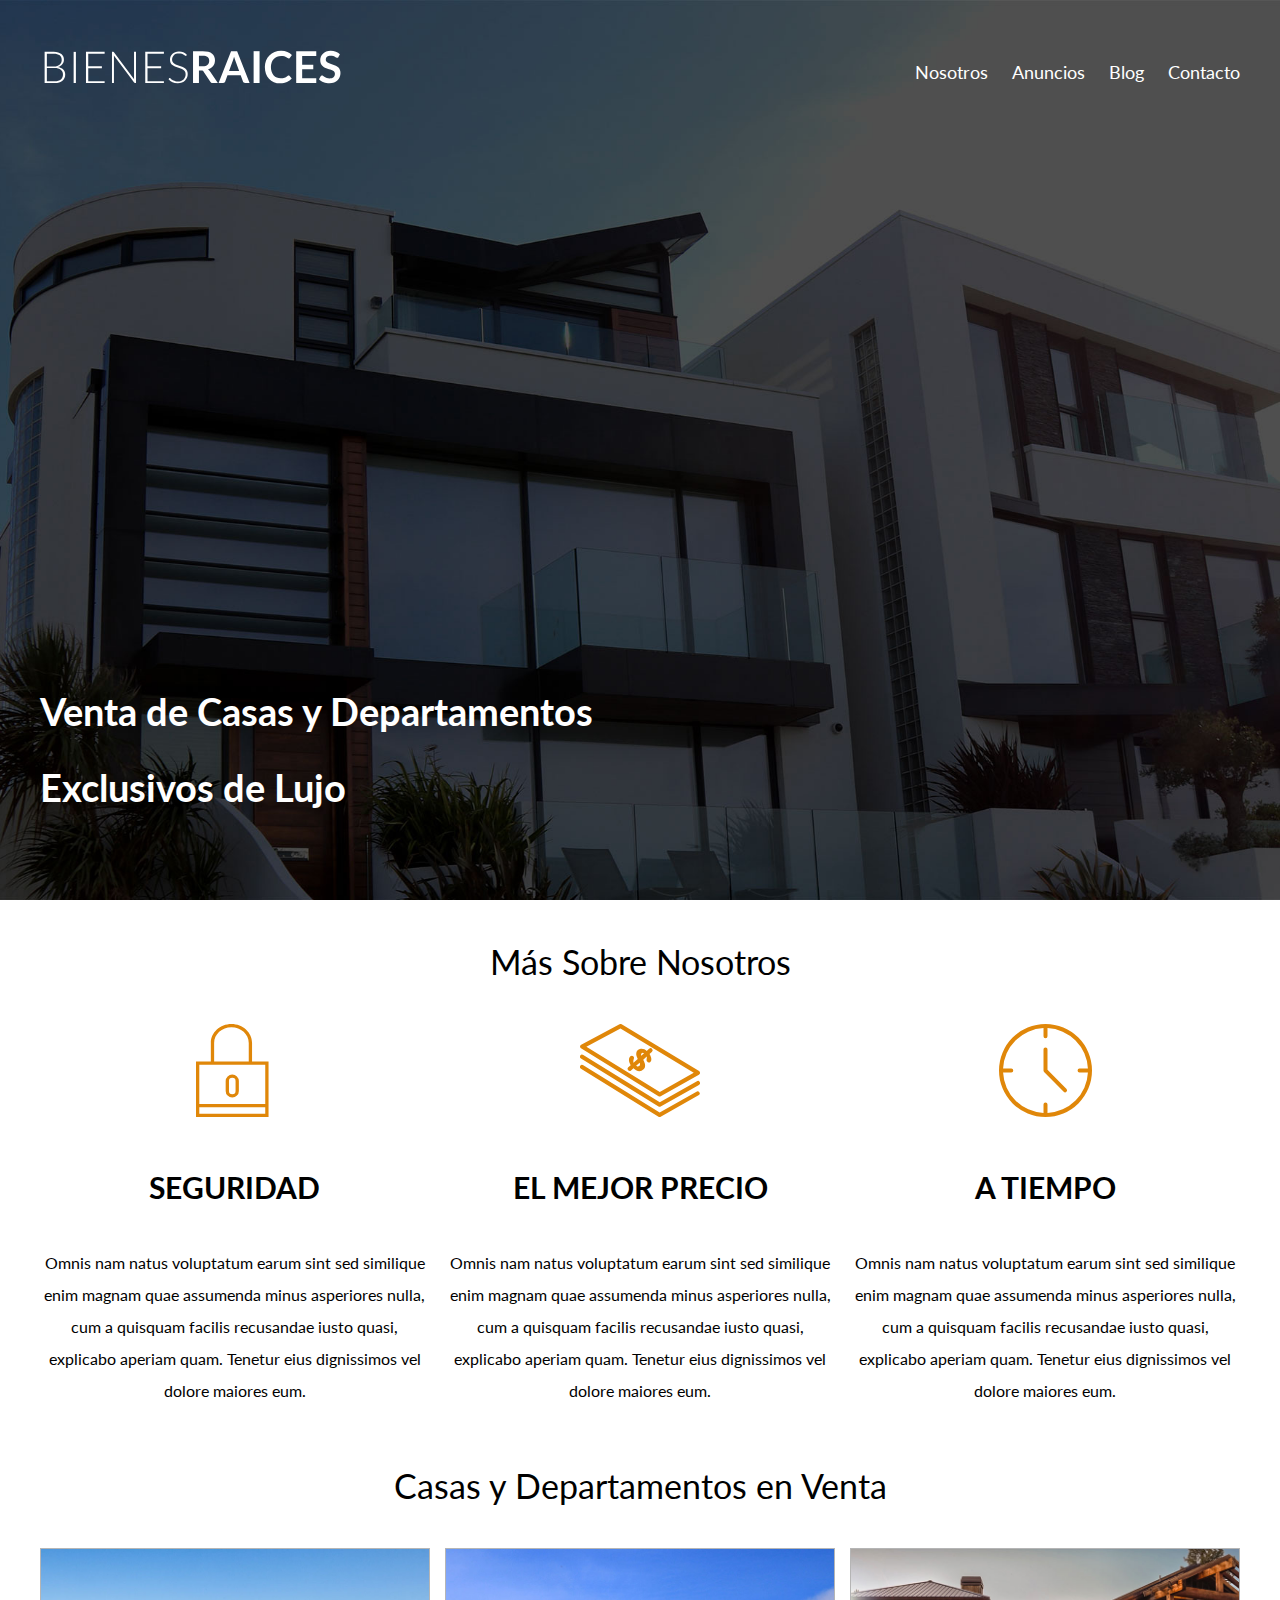
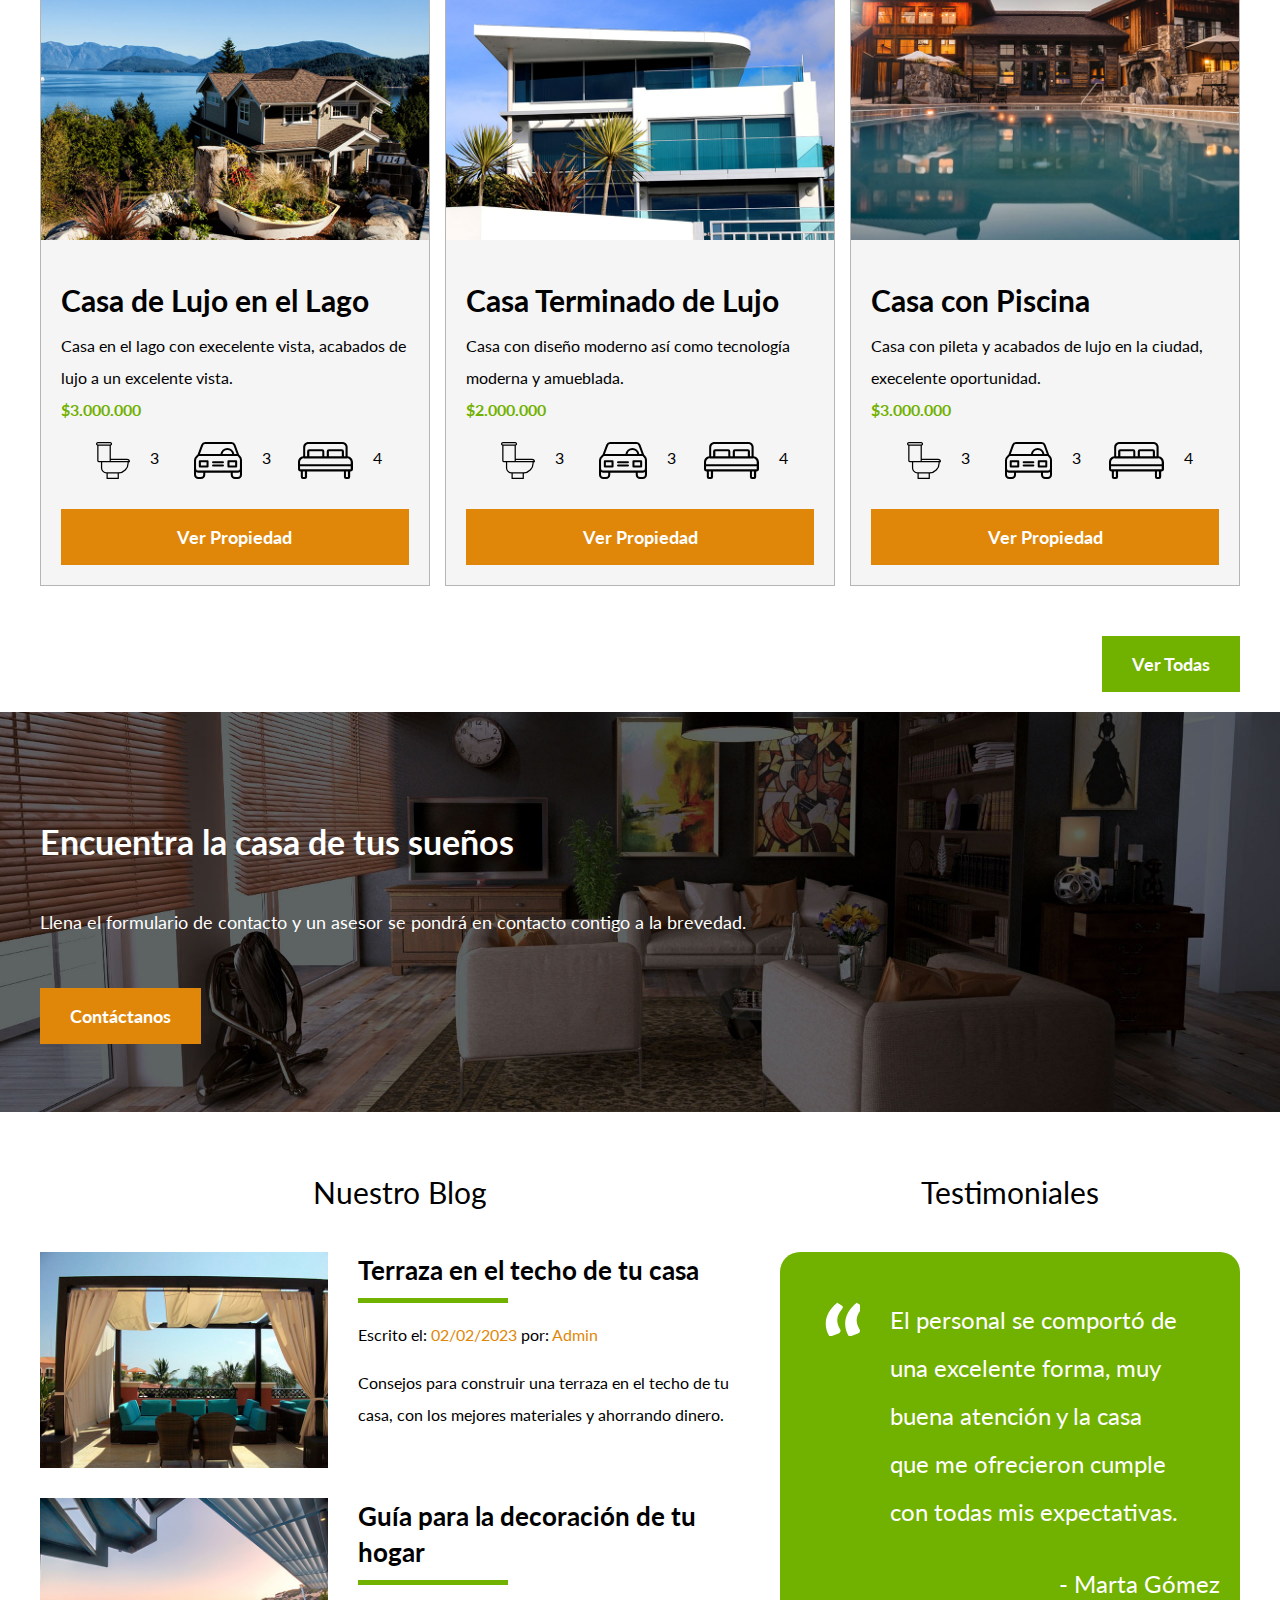
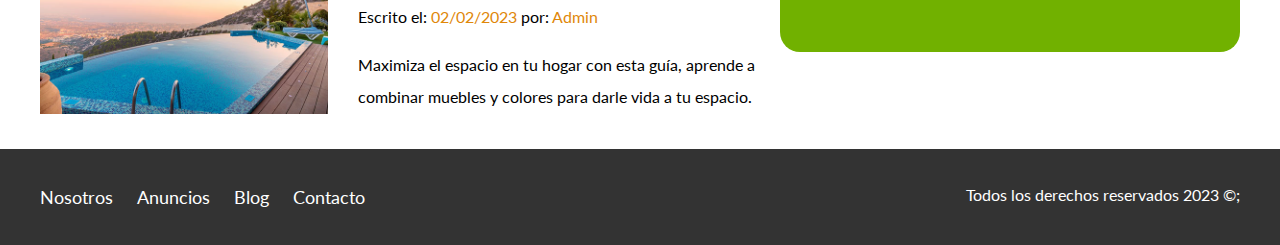
<file: index.html>
<!DOCTYPE html>
<html lang="en">

<head>
    <meta charset="UTF-8" />
    <meta http-equiv="X-UA-Compatible" content="IE=edge" />
    <meta name="viewport" content="width=device-width, initial-scale=1.0" />
    <title>Bienes Raices</title>
    <link
        href="https://fonts.googleapis.com/css2?family=Carter+One&family=Lato:wght@300;400;700;900&family=Press+Start+2P&family=Rubik+Dirt&family=Source+Sans+Pro:ital,wght@0,300;0,400;0,600;1,400&family=Ubuntu:wght@300;400;500;700&display=swap"
        rel="stylesheet" />
    <link rel="stylesheet" href="css/normalize.css" />
    <link rel="stylesheet" href="css/styles.css" />
</head>

<body>
    <header class="site-header inicio">
        <div class="contenedor contenido-header">
            <div class="barra">
                <a href="/">
                    <img src="img/logo.svg" alt="Logo de Bienes Raices" />
                </a>

                <nav class="navegacion">
                    <a href="nosotros.html">Nosotros</a>
                    <a href="anuncios.html">Anuncios</a>
                    <a href="blog.html">Blog</a>
                    <a href="contacto.html">Contacto</a>
                </nav>
            </div>

            <h1>Venta de Casas y Departamentos Exclusivos de Lujo</h1>
        </div>
    </header>

    <section class="contenedor seccion">
        <h2 class="fw-400 centrar-texto">Más Sobre Nosotros</h2>

        <div class="iconos-nosotros">
            <div class="icono">
                <img src="img/icono1.svg" alt="Icono Seguridad" />
                <h3>Seguridad</h3>
                <p>
                    Omnis nam natus voluptatum earum sint sed similique enim magnam quae
                    assumenda minus asperiores nulla, cum a quisquam facilis recusandae
                    iusto quasi, explicabo aperiam quam. Tenetur eius dignissimos vel
                    dolore maiores eum.
                </p>
            </div>

            <div class="icono">
                <img src="img/icono2.svg" alt="Icono Mejor Precio" />
                <h3>El Mejor Precio</h3>
                <p>
                    Omnis nam natus voluptatum earum sint sed similique enim magnam quae
                    assumenda minus asperiores nulla, cum a quisquam facilis recusandae
                    iusto quasi, explicabo aperiam quam. Tenetur eius dignissimos vel
                    dolore maiores eum.
                </p>
            </div>

            <div class="icono">
                <img src="img/icono3.svg" alt="Icono a Tiempo" />
                <h3>A Tiempo</h3>
                <p>
                    Omnis nam natus voluptatum earum sint sed similique enim magnam quae
                    assumenda minus asperiores nulla, cum a quisquam facilis recusandae
                    iusto quasi, explicabo aperiam quam. Tenetur eius dignissimos vel
                    dolore maiores eum.
                </p>
            </div>
        </div>
    </section>

    <main class="seccion contenedor">
        <h2 class="fw-400 centrar-texto">Casas y Departamentos en Venta</h2>

        <div class="contenedor-anuncios">
            <div class="anuncio">
                <img src="img/anuncio1.jpg" alt="Anuncio casa en el lago" />
                <div class="contenido-anuncio">
                    <h3>Casa de Lujo en el Lago</h3>
                    <p>
                        Casa en el lago con execelente vista, acabados de lujo a un excelente
                        vista.
                    </p>
                    <p class="precio">$3.000.000</p>

                    <ul class="iconos-caracteristicas">
                        <li>
                            <img src="img/icono_wc.svg" alt="icono wc">
                            <p>3</p>
                        </li>
                        <li>
                            <img src="img/icono_estacionamiento.svg" alt="icono autos">
                            <p>3</p>
                        </li>
                        <li>
                            <img src="img/icono_dormitorio.svg" alt="icono dormitorios">
                            <p>4</p>
                        </li>
                    </ul>

                    <a href="anuncio.html" class="boton boton-amarillo d-block">Ver Propiedad</a>
                </div>
            </div>

            <div class="anuncio">
                <img src="img/anuncio2.jpg" alt="Anuncio casa de lujo" />
                <div class="contenido-anuncio">
                    <h3>Casa Terminado de Lujo</h3>
                    <p>Casa con diseño moderno así como tecnología moderna y amueblada.</p>
                    <p class="precio">$2.000.000</p>

                    <ul class="iconos-caracteristicas">
                        <li>
                            <img src="img/icono_wc.svg" alt="icono wc">
                            <p>3</p>
                        </li>
                        <li>
                            <img src="img/icono_estacionamiento.svg" alt="icono autos">
                            <p>3</p>
                        </li>
                        <li>
                            <img src="img/icono_dormitorio.svg" alt="icono dormitorios">
                            <p>4</p>
                        </li>
                    </ul>

                    <a href="anuncio.html" class="boton boton-amarillo d-block">Ver Propiedad</a>
                </div>
            </div>

            <div class="anuncio">
                <img src="img/anuncio3.jpg" alt="Anuncio casa con piscina" />
                <div class="contenido-anuncio">
                    <h3>Casa con Piscina</h3>
                    <p>
                        Casa con pileta y acabados de lujo en la ciudad, execelente
                        oportunidad.
                    </p>
                    <p class="precio">$3.000.000</p>

                    <ul class="iconos-caracteristicas">
                        <li>
                            <img src="img/icono_wc.svg" alt="icono wc">
                            <p>3</p>
                        </li>
                        <li>
                            <img src="img/icono_estacionamiento.svg" alt="icono autos">
                            <p>3</p>
                        </li>
                        <li>
                            <img src="img/icono_dormitorio.svg" alt="icono dormitorios">
                            <p>4</p>
                        </li>
                    </ul>

                    <a href="anuncio.html" class="boton boton-amarillo d-block">Ver Propiedad</a>
                </div>
            </div>
        </div>
        <div class="ver-todas">
            <a href="anuncios.html" class="boton boton-verde">Ver Todas</a>
        </div>
    </main>

    <section class="imagen-contacto">
        <div class="contenedor contenido-contacto">
            <h2>Encuentra la casa de tus sueños</h2>
            <p>
                Llena el formulario de contacto y un asesor se pondrá en contacto
                contigo a la brevedad.
            </p>
            <a href="contacto.html" class="boton boton-amarillo">Contáctanos</a>
        </div>
    </section>

    <div class="seccion-inferior contenedor seccion">
        <section class="blog">
            <h3 class="centrar-texto fw-400">Nuestro Blog</h3>


            <article class="entrada-blog">
                <div class="imagen">
                    <img src="img/blog1.jpg" alt="Entrada de blog" />
                </div>
                <div class="texto-entrada">
                    <a href="entrada.html">
                        <h4>Terraza en el techo de tu casa</h4>
                    </a>
                    <p>Escrito el: <span> 02/02/2023 </span> por: <span> Admin </span></p>
                    <p>
                        Consejos para construir una terraza en el techo de tu casa, con los
                        mejores materiales y ahorrando dinero.
                    </p>
                </div>
            </article>

            <article class="entrada-blog">
                <div class="imagen">
                    <img src="img/blog2.jpg" alt="Entrada de blog" />
                </div>
                <div class="texto-entrada">
                    <a href="entrada.html">
                        <h4>Guía para la decoración de tu hogar</h4>
                    </a>
                    <p>Escrito el: <span> 02/02/2023 </span> por: <span> Admin </span></p>
                    <p>
                        Maximiza el espacio en tu hogar con esta guía, aprende a combinar
                        muebles y colores para darle vida a tu espacio.
                    </p>
                </div>
            </article>
        </section>

        <section class="testimoniales">
            <h3 class="centrar-texto fw-400">Testimoniales</h3>
            <div class="testimonial">
                <blockquote>
                    El personal se comportó de una excelente forma, muy buena atención y la
                    casa que me ofrecieron cumple con todas mis expectativas.
                </blockquote>
                <p>- Marta Gómez</p>
            </div>
        </section>
    </div>

    <footer class="site-footer seccion">
        <div class="contenedor contenedor-footer">
            <nav class="navegacion">
                <a href="nosotros.html">Nosotros</a>
                <a href="anuncios.html">Anuncios</a>
                <a href="blog.html">Blog</a>
                <a href="contacto.html">Contacto</a>
            </nav>

            <p class="copyright">Todos los derechos reservados 2023 &copy;;</p>
        </div>
    </footer>
</body>

</html>
</file>
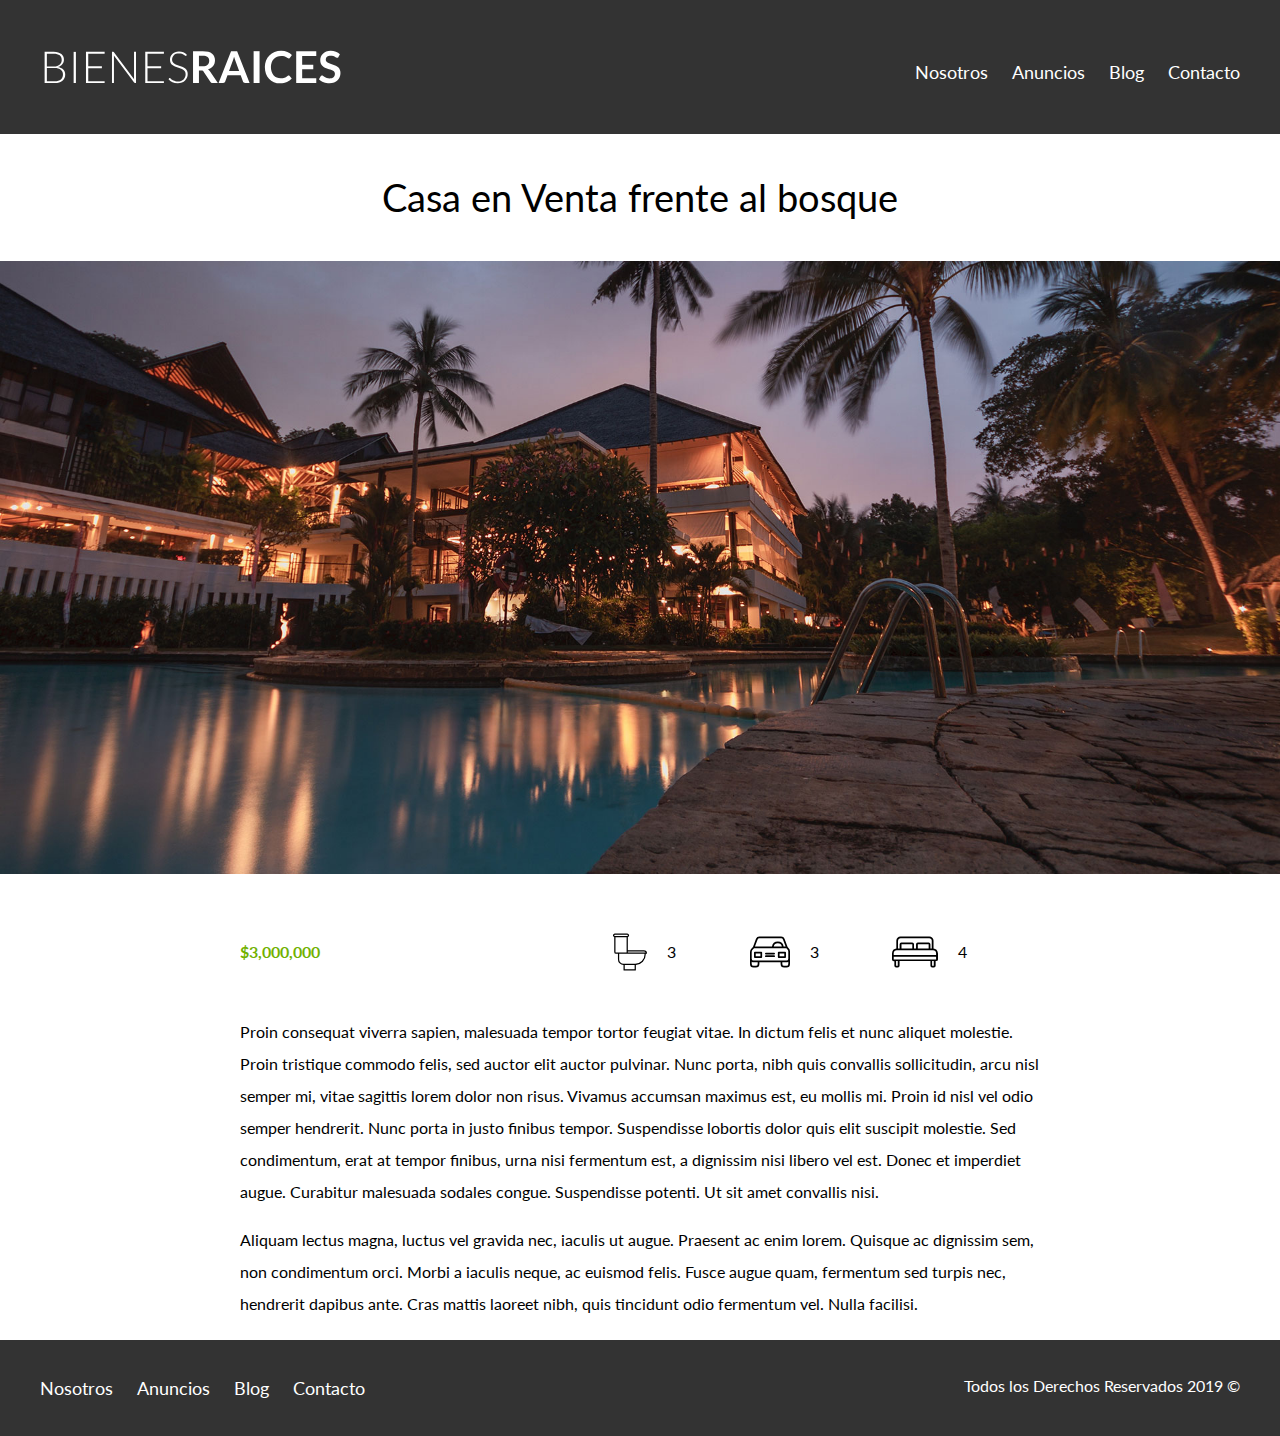
<file: anuncio.html>
<!DOCTYPE html>
<html lang="en">
<head>
    <meta charset="UTF-8">
    <meta name="viewport" content="width=device-width, initial-scale=1.0">
    <meta http-equiv="X-UA-Compatible" content="ie=edge">
    <title>Bienes Raices</title>
    <link href="https://fonts.googleapis.com/css?family=Lato:300,400,700,900" rel="stylesheet">
    <link rel="stylesheet" href="css/normalize.css">
    <link rel="stylesheet" href="css/styles.css">
</head>
<body>

    <header class="site-header">
        <div class="contenedor contenido-header">
            <div class="barra">
                <a href="/">
                    <img src="img/logo.svg" alt="Logotipo de Bienes Raices">
                </a>
                <div class="mobile-menu">
                    <a href="#navegacion">
                        <img src="img/barras.svg" alt="Icono Menu">
                    </a>
                </div>

                <nav id="navegacion" class="navegacion">
                    <a href="nosotros.html">Nosotros</a>
                    <a href="anuncios.html">Anuncios</a>
                    <a href="blog.html">Blog</a>
                    <a href="contacto.html">Contacto</a>
                </nav>
            </div>
        </div> <!-- contenedor -->
    </header>

    <h1 class="fw-400 centrar-texto">Casa en Venta frente al bosque</h1>
    <img src="img/destacada.jpg" alt="Imagen Anuncio">

    <main class="contenedor seccion contenido-centrado">
        <div class="resumen-propiedad">
            <p class="precio">$3,000,000</p>
            <ul class="iconos-caracteristicas">
                <li>
                    <img src="img/icono_wc.svg" alt="icono wc">
                    <p>3</p>
                </li>
                <li>
                    <img src="img/icono_estacionamiento.svg" alt="icono autos">
                    <p>3</p>
                </li>
                <li>
                    <img src="img/icono_dormitorio.svg" alt="icono habitaciones">
                    <p>4</p>
                </li>
            </ul>
        </div><!--.resumen-propiedad-->

        <p>Proin consequat viverra sapien, malesuada tempor tortor feugiat vitae. In dictum felis et nunc aliquet molestie. Proin tristique commodo felis, sed auctor elit auctor pulvinar. Nunc porta, nibh quis convallis sollicitudin, arcu nisl semper mi, vitae sagittis lorem dolor non risus. Vivamus accumsan maximus est, eu mollis mi. Proin id nisl vel odio semper hendrerit. Nunc porta in justo finibus tempor. Suspendisse lobortis dolor quis elit suscipit molestie. Sed condimentum, erat at tempor finibus, urna nisi fermentum est, a dignissim nisi libero vel est. Donec et imperdiet augue. Curabitur malesuada sodales congue. Suspendisse potenti. Ut sit amet convallis nisi.</p>

        <p>Aliquam lectus magna, luctus vel gravida nec, iaculis ut augue. Praesent ac enim lorem. Quisque ac dignissim sem, non condimentum orci. Morbi a iaculis neque, ac euismod felis. Fusce augue quam, fermentum sed turpis nec, hendrerit dapibus ante. Cras mattis laoreet nibh, quis tincidunt odio fermentum vel. Nulla facilisi.</p>
    </main>

    <footer class="site-footer seccion">
        <div class="contenedor contenedor-footer">
            <nav class="navegacion">
                <a href="nosotros.html">Nosotros</a>
                <a href="anuncios.html">Anuncios</a>
                <a href="blog.html">Blog</a>
                <a href="contacto.html">Contacto</a>
            </nav>
            <p class="copyright">Todos los Derechos Reservados 2019 &copy; </p>
        </div>
    </footer>
</body>
</html>
</file>
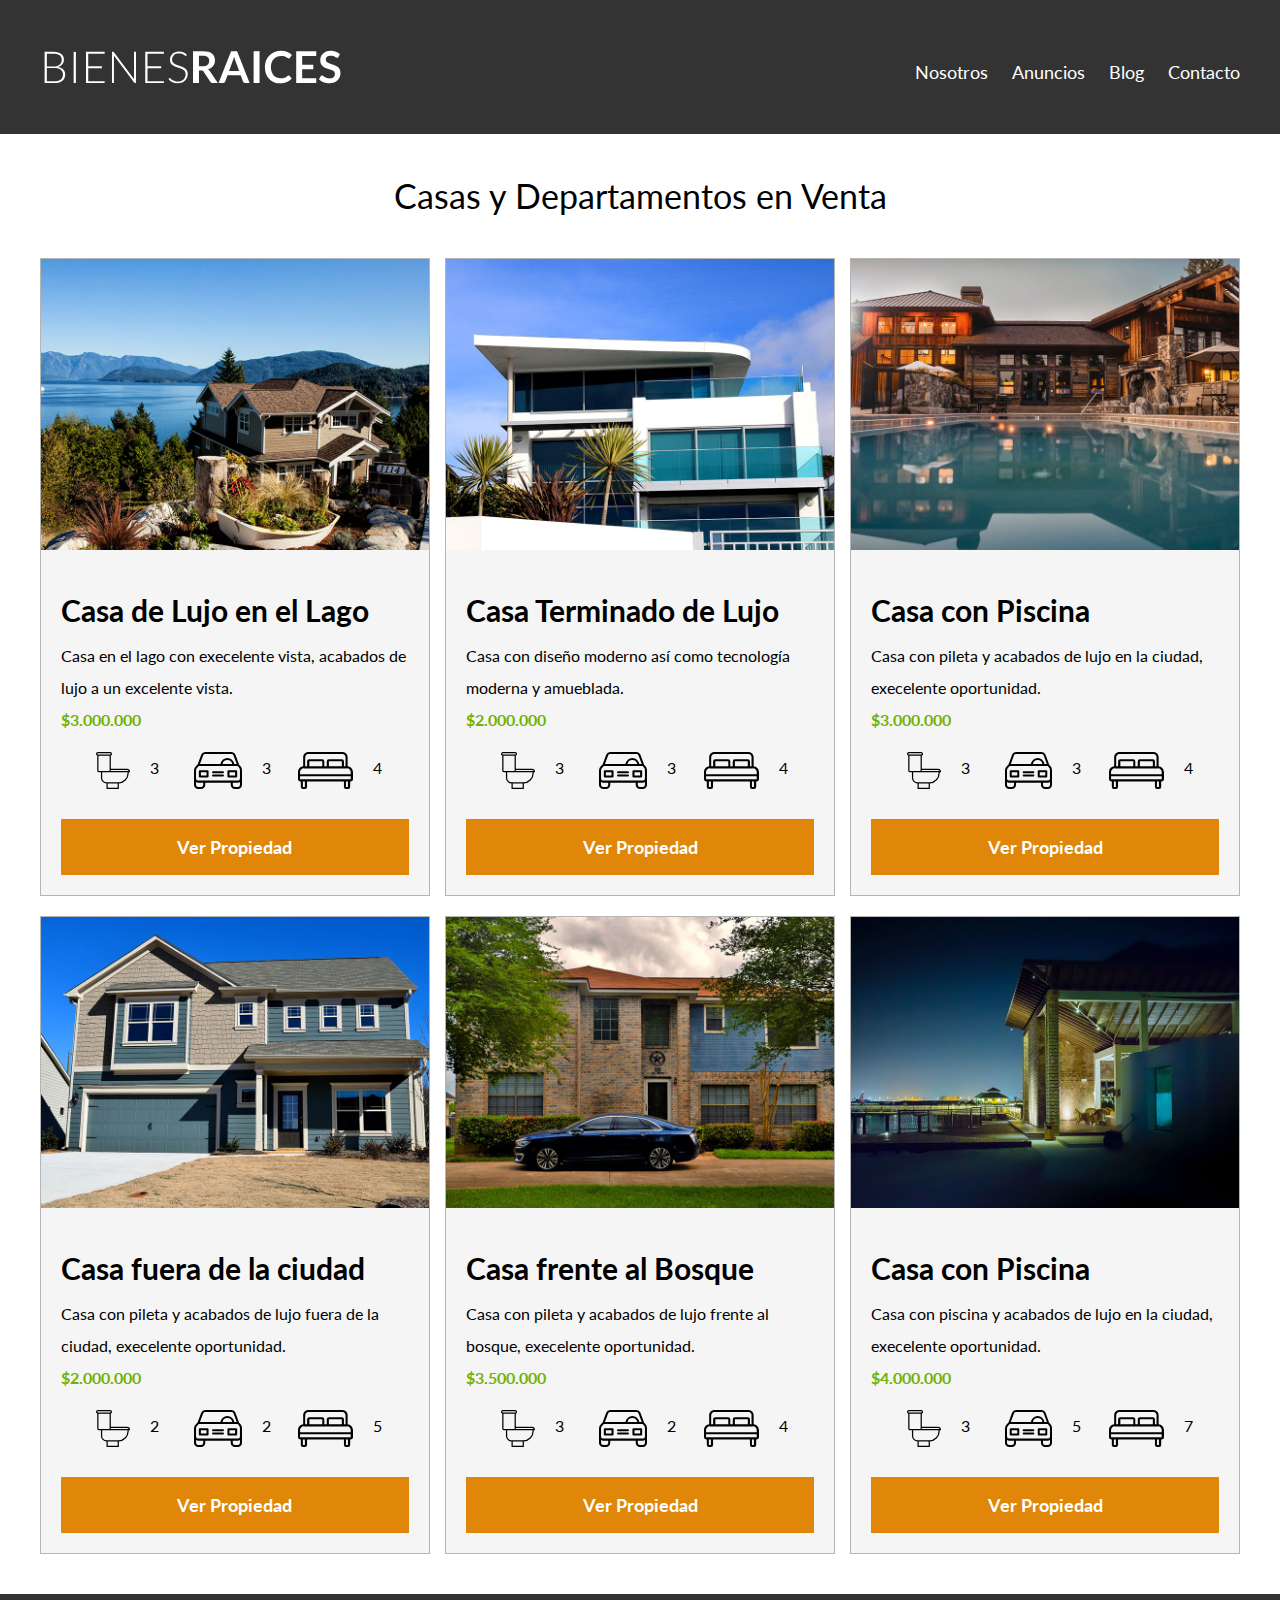
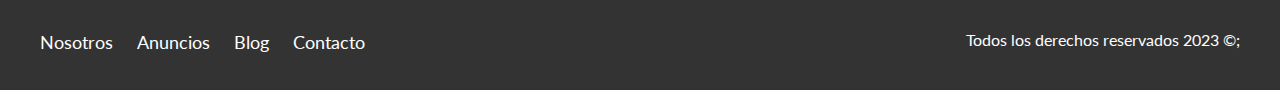
<file: anuncios.html>
<!DOCTYPE html>
<html lang="en">

<head>
    <meta charset="UTF-8" />
    <meta http-equiv="X-UA-Compatible" content="IE=edge" />
    <meta name="viewport" content="width=device-width, initial-scale=1.0" />
    <title>Bienes Raices</title>
    <link
        href="https://fonts.googleapis.com/css2?family=Carter+One&family=Lato:wght@300;400;700;900&family=Press+Start+2P&family=Rubik+Dirt&family=Source+Sans+Pro:ital,wght@0,300;0,400;0,600;1,400&family=Ubuntu:wght@300;400;500;700&display=swap"
        rel="stylesheet" />
    <link rel="stylesheet" href="css/normalize.css" />
    <link rel="stylesheet" href="css/styles.css" />
</head>

<body>
    <header class="site-header">
        <div class="contenedor contenido-header">
            <div class="barra">
                <a href="/">
                    <img src="img/logo.svg" alt="Logo de Bienes Raices" />
                </a>

                <nav class="navegacion">
                    <a href="nosotros.html">Nosotros</a>
                    <a href="anuncios.html">Anuncios</a>
                    <a href="blog.html">Blog</a>
                    <a href="contacto.html">Contacto</a>
                </nav>
            </div>           
        </div>
    </header>

    <main class="seccion contenedor">
        <h2 class="fw-400 centrar-texto">Casas y Departamentos en Venta</h2>

        <div class="contenedor-anuncios">
            <div class="anuncio">
                <img src="img/anuncio1.jpg" alt="Anuncio casa en el lago" />
                <div class="contenido-anuncio">
                    <h3>Casa de Lujo en el Lago</h3>
                    <p>
                        Casa en el lago con execelente vista, acabados de lujo a un excelente
                        vista.
                    </p>
                    <p class="precio">$3.000.000</p>

                    <ul class="iconos-caracteristicas">
                        <li>
                            <img src="img/icono_wc.svg" alt="icono wc">
                            <p>3</p>
                        </li>
                        <li>
                            <img src="img/icono_estacionamiento.svg" alt="icono autos">
                            <p>3</p>
                        </li>
                        <li>
                            <img src="img/icono_dormitorio.svg" alt="icono dormitorios">
                            <p>4</p>
                        </li>
                    </ul>

                    <a href="anuncio.html" class="boton boton-amarillo d-block">Ver Propiedad</a>
                </div>
            </div>

            <div class="anuncio">
                <img src="img/anuncio2.jpg" alt="Anuncio casa de lujo" />
                <div class="contenido-anuncio">
                    <h3>Casa Terminado de Lujo</h3>
                    <p>Casa con diseño moderno así como tecnología moderna y amueblada.</p>
                    <p class="precio">$2.000.000</p>

                    <ul class="iconos-caracteristicas">
                        <li>
                            <img src="img/icono_wc.svg" alt="icono wc">
                            <p>3</p>
                        </li>
                        <li>
                            <img src="img/icono_estacionamiento.svg" alt="icono autos">
                            <p>3</p>
                        </li>
                        <li>
                            <img src="img/icono_dormitorio.svg" alt="icono dormitorios">
                            <p>4</p>
                        </li>
                    </ul>

                    <a href="#" class="boton boton-amarillo d-block">Ver Propiedad</a>
                </div>
            </div>

            <div class="anuncio">
                <img src="img/anuncio3.jpg" alt="Anuncio casa con piscina" />
                <div class="contenido-anuncio">
                    <h3>Casa con Piscina</h3>
                    <p>
                        Casa con pileta y acabados de lujo en la ciudad, execelente
                        oportunidad.
                    </p>
                    <p class="precio">$3.000.000</p>

                    <ul class="iconos-caracteristicas">
                        <li>
                            <img src="img/icono_wc.svg" alt="icono wc">
                            <p>3</p>
                        </li>
                        <li>
                            <img src="img/icono_estacionamiento.svg" alt="icono autos">
                            <p>3</p>
                        </li>
                        <li>
                            <img src="img/icono_dormitorio.svg" alt="icono dormitorios">
                            <p>4</p>
                        </li>
                    </ul>

                    <a href="#" class="boton boton-amarillo d-block">Ver Propiedad</a>
                </div>
            </div>

            <div class="anuncio">
                <img src="img/anuncio4.jpg" alt="Anuncio casa de Lujo" />
                <div class="contenido-anuncio">
                    <h3>Casa fuera de la ciudad</h3>
                    <p>
                        Casa con pileta y acabados de lujo fuera de la ciudad, execelente
                        oportunidad.
                    </p>
                    <p class="precio">$2.000.000</p>

                    <ul class="iconos-caracteristicas">
                        <li>
                            <img src="img/icono_wc.svg" alt="icono wc">
                            <p>2</p>
                        </li>
                        <li>
                            <img src="img/icono_estacionamiento.svg" alt="icono autos">
                            <p>2</p>
                        </li>
                        <li>
                            <img src="img/icono_dormitorio.svg" alt="icono dormitorios">
                            <p>5</p>
                        </li>
                    </ul>

                    <a href="#" class="boton boton-amarillo d-block">Ver Propiedad</a>
                </div>
            </div>

            <div class="anuncio">
                <img src="img/anuncio5.jpg" alt="Anuncio casa frente al bosque" />
                <div class="contenido-anuncio">
                    <h3>Casa frente al Bosque</h3>
                    <p>
                        Casa con pileta y acabados de lujo frente al bosque, execelente
                        oportunidad.
                    </p>
                    <p class="precio">$3.500.000</p>

                    <ul class="iconos-caracteristicas">
                        <li>
                            <img src="img/icono_wc.svg" alt="icono wc">
                            <p>3</p>
                        </li>
                        <li>
                            <img src="img/icono_estacionamiento.svg" alt="icono autos">
                            <p>2</p>
                        </li>
                        <li>
                            <img src="img/icono_dormitorio.svg" alt="icono dormitorios">
                            <p>4</p>
                        </li>
                    </ul>

                    <a href="#" class="boton boton-amarillo d-block">Ver Propiedad</a>
                </div>
            </div>

            <div class="anuncio">
                <img src="img/anuncio6.jpg" alt="Casa con pileta" />
                <div class="contenido-anuncio">
                    <h3>Casa con Piscina</h3>
                    <p>
                        Casa con piscina y acabados de lujo en la ciudad, execelente
                        oportunidad.
                    </p>
                    <p class="precio">$4.000.000</p>

                    <ul class="iconos-caracteristicas">
                        <li>
                            <img src="img/icono_wc.svg" alt="icono wc">
                            <p>3</p>
                        </li>
                        <li>
                            <img src="img/icono_estacionamiento.svg" alt="icono autos">
                            <p>5</p>
                        </li>
                        <li>
                            <img src="img/icono_dormitorio.svg" alt="icono dormitorios">
                            <p>7</p>
                        </li>
                    </ul>

                    <a href="#" class="boton boton-amarillo d-block">Ver Propiedad</a>
                </div>
            </div>
        </div>       
    </main>

    

    <footer class="site-footer seccion">
        <div class="contenedor contenedor-footer">
            <nav class="navegacion">
                <a href="nosotros.html">Nosotros</a>
                <a href="anuncios.html">Anuncios</a>
                <a href="blog.html">Blog</a>
                <a href="contacto.html">Contacto</a>
            </nav>

            <p class="copyright">Todos los derechos reservados 2023 &copy;;</p>
        </div>
    </footer>
</body>

</html>
</file>
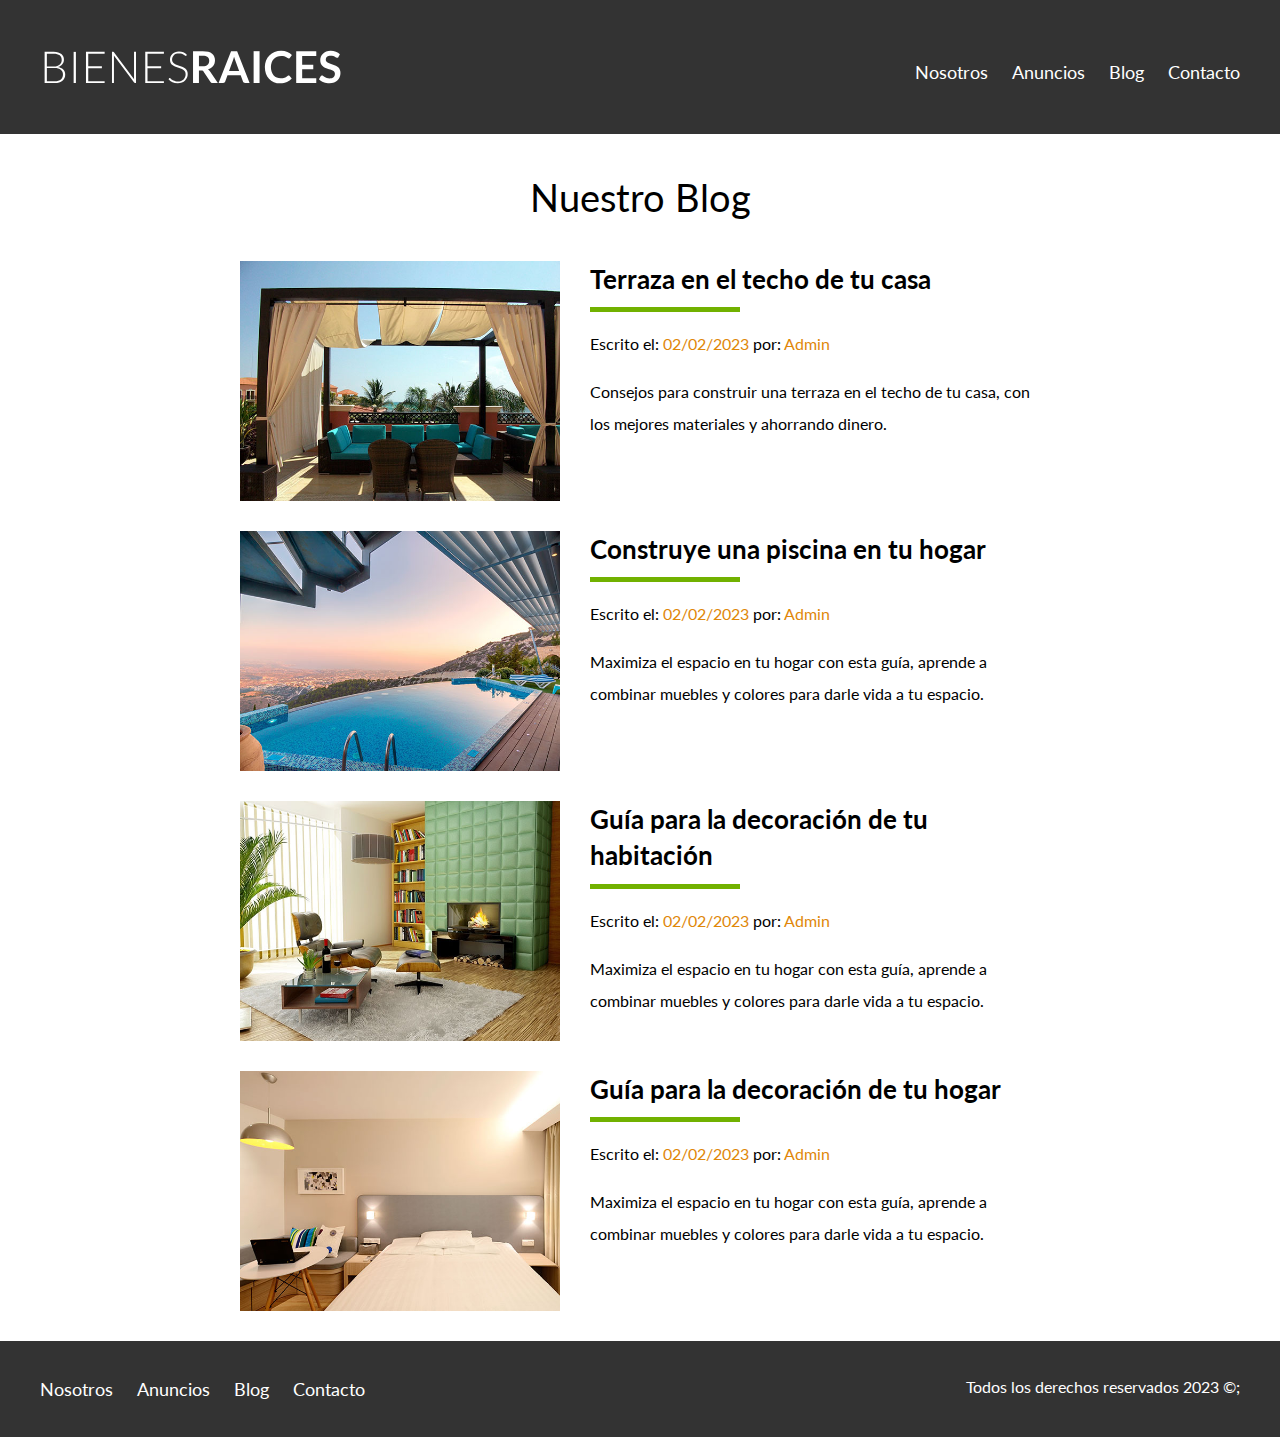
<file: blog.html>
<!DOCTYPE html>
<html lang="en">

<head>
    <meta charset="UTF-8" />
    <meta http-equiv="X-UA-Compatible" content="IE=edge" />
    <meta name="viewport" content="width=device-width, initial-scale=1.0" />
    <title>Bienes Raices</title>
    <link
        href="https://fonts.googleapis.com/css2?family=Carter+One&family=Lato:wght@300;400;700;900&family=Press+Start+2P&family=Rubik+Dirt&family=Source+Sans+Pro:ital,wght@0,300;0,400;0,600;1,400&family=Ubuntu:wght@300;400;500;700&display=swap"
        rel="stylesheet" />
    <link rel="stylesheet" href="css/normalize.css" />
    <link rel="stylesheet" href="css/styles.css" />
</head>

<body>
    <header class="site-header">
        <div class="contenedor contenido-header">
            <div class="barra">
                <a href="/">
                    <img src="img/logo.svg" alt="Logo de Bienes Raices" />
                </a>

                <nav class="navegacion">
                    <a href="nosotros.html">Nosotros</a>
                    <a href="anuncios.html">Anuncios</a>
                    <a href="blog.html">Blog</a>
                    <a href="contacto.html">Contacto</a>
                </nav>
            </div>           
        </div>
    </header>

    <main class="contenedor seccion contenido-centrado">
              <h1 class="fw-400 centrar-texto">Nuestro Blog</h1> 

              <article class="entrada-blog">
                <div class="imagen">
                    <img src="img/blog1.jpg" alt="Entrada de blog" />
                </div>
                <div class="texto-entrada">
                    <a href="entrada.html">
                        <h4>Terraza en el techo de tu casa</h4>
                    </a>
                    <p>Escrito el: <span> 02/02/2023 </span> por: <span> Admin </span></p>
                    <p>
                        Consejos para construir una terraza en el techo de tu casa, con los
                        mejores materiales y ahorrando dinero.
                    </p>
                </div>
            </article>

            <article class="entrada-blog">
                <div class="imagen">
                    <img src="img/blog2.jpg" alt="Entrada de blog" />
                </div>
                <div class="texto-entrada">
                    <a href="entrada.html">
                        <h4>Construye una piscina en tu hogar</h4>
                    </a>
                    <p>Escrito el: <span> 02/02/2023 </span> por: <span> Admin </span></p>
                    <p>
                        Maximiza el espacio en tu hogar con esta guía, aprende a combinar
                        muebles y colores para darle vida a tu espacio.
                    </p>
                </div>
            </article>

            <article class="entrada-blog">
                <div class="imagen">
                    <img src="img/blog3.jpg" alt="Entrada de blog" />
                </div>
                <div class="texto-entrada">
                    <a href="entrada.html">
                        <h4>Guía para la decoración de tu habitación</h4>
                    </a>
                    <p>Escrito el: <span> 02/02/2023 </span> por: <span> Admin </span></p>
                    <p>
                        Maximiza el espacio en tu hogar con esta guía, aprende a combinar
                        muebles y colores para darle vida a tu espacio.
                    </p>
                </div>
            </article>

            <article class="entrada-blog">
                <div class="imagen">
                    <img src="img/blog4.jpg" alt="Entrada de blog" />
                </div>
                <div class="texto-entrada">
                    <a href="entrada.html">
                        <h4>Guía para la decoración de tu hogar</h4>
                    </a>
                    <p>Escrito el: <span> 02/02/2023 </span> por: <span> Admin </span></p>
                    <p>
                        Maximiza el espacio en tu hogar con esta guía, aprende a combinar
                        muebles y colores para darle vida a tu espacio.
                    </p>
                </div>
            </article>
    </main>

    

    <footer class="site-footer seccion">
        <div class="contenedor contenedor-footer">
            <nav class="navegacion">
                <a href="nosotros.html">Nosotros</a>
                <a href="anuncios.html">Anuncios</a>
                <a href="blog.html">Blog</a>
                <a href="contacto.html">Contacto</a>
            </nav>

            <p class="copyright">Todos los derechos reservados 2023 &copy;;</p>
        </div>
    </footer>
</body>

</html>
</file>
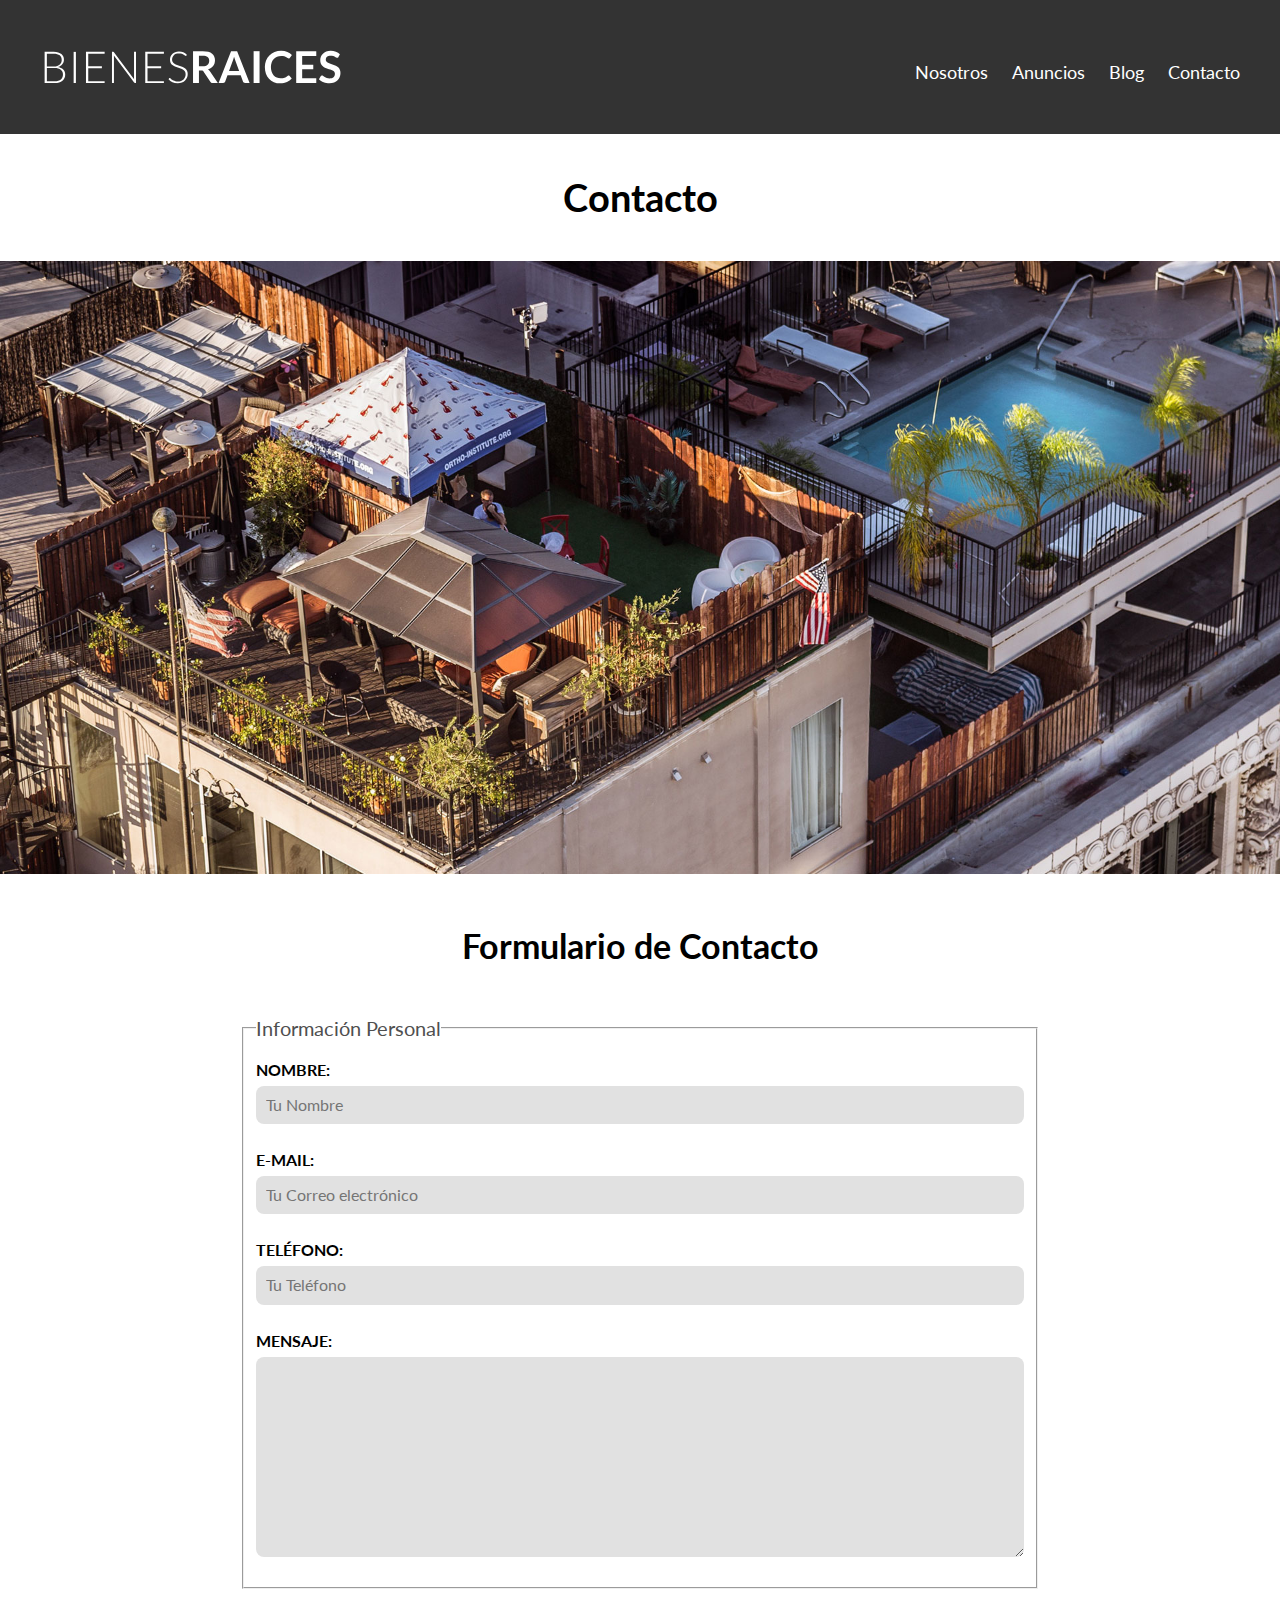
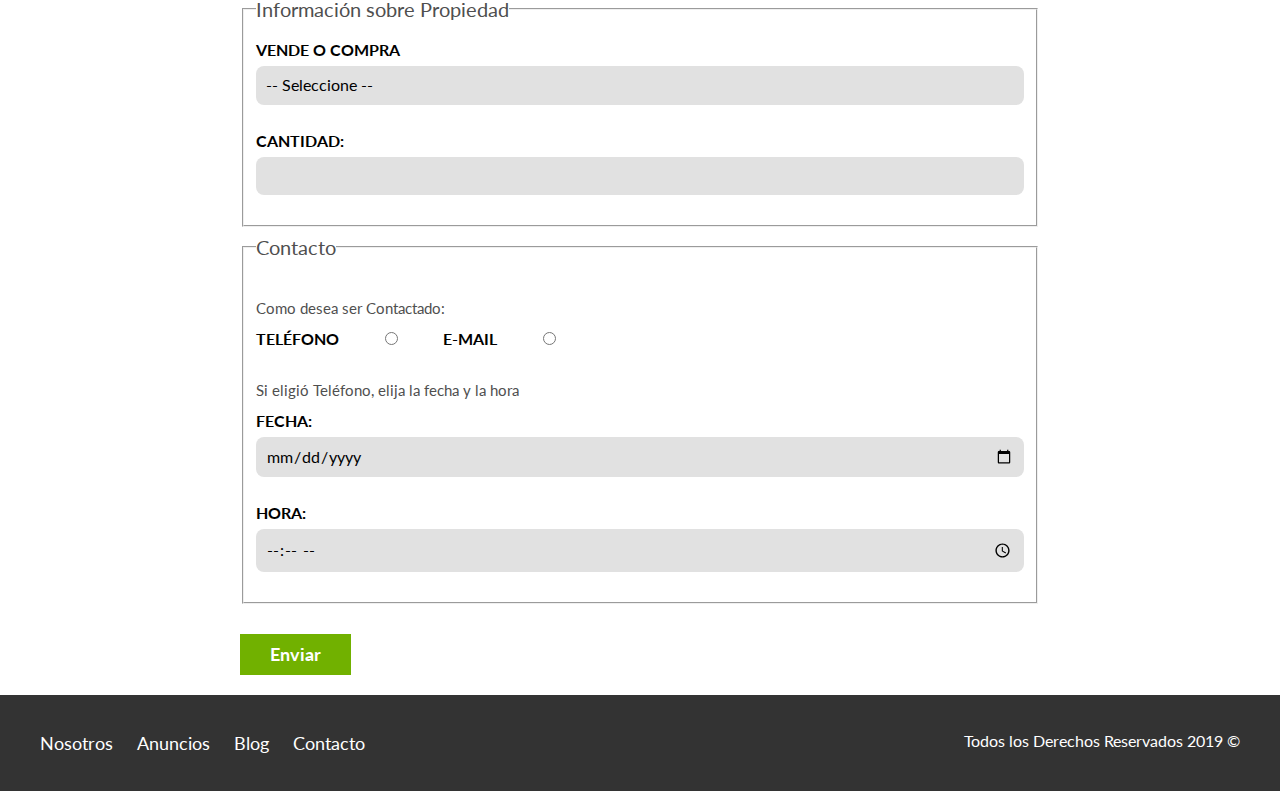
<file: contacto.html>
<!DOCTYPE html>
<html lang="en">
<head>
    <meta charset="UTF-8">
    <meta name="viewport" content="width=device-width, initial-scale=1.0">
    <meta http-equiv="X-UA-Compatible" content="ie=edge">
    <title>Bienes Raices</title>
    <link href="https://fonts.googleapis.com/css?family=Lato:300,400,700,900" rel="stylesheet">
    <link rel="stylesheet" href="css/normalize.css">
    <link rel="stylesheet" href="css/styles.css">
</head>
<body>

    <header class="site-header">
        <div class="contenedor contenido-header">
            <div class="barra">
                <a href="/">
                    <img src="img/logo.svg" alt="Logotipo de Bienes Raices">
                </a>
                <div class="mobile-menu">
                    <a href="#navegacion">
                        <img src="img/barras.svg" alt="Icono Menu">
                    </a>
                </div>

                <nav id="navegacion" class="navegacion">
                    <a href="nosotros.html">Nosotros</a>
                    <a href="anuncios.html">Anuncios</a>
                    <a href="blog.html">Blog</a>
                    <a href="contacto.html">Contacto</a>
                </nav>
            </div>
        </div> <!-- contenedor -->
    </header>

    <h1 class="fw-300 centrar-texto">Contacto</h1>
    <img src="img/destacada3.jpg" alt="Imagen Principal">

    <main class="contenedor seccion contenido-centrado">
        <h2 class="fw-300 centrar-texto">Formulario de Contacto</h2>

        <form class="contacto" action="">
            <fieldset>
                <legend>Información Personal</legend>
                <label for="nombre">Nombre:</label>
                <input type="text" id="nombre" placeholder="Tu Nombre">

                <label for="email">E-mail: </label>
                <input type="email" id="email" placeholder="Tu Correo electrónico" required>

                <label for="telefono">Teléfono:</label>
                <input type="tel" id="telefono" placeholder="Tu Teléfono" required>

                <label for="mensaje">Mensaje: </label>
                <textarea  id="mensaje"></textarea>

            </fieldset>
                

            <fieldset>
                <legend>Información sobre Propiedad</legend>
                <label for="opciones">Vende o Compra</label>
                <select id="opciones">
                    <option value="" disabled selected>-- Seleccione --</option>
                    <option value="Compra">Compra</option>
                    <option value="Vende">Vende</option>
                </select>

                <label for="cantidad">Cantidad:</label>
                <input type="number" min="0" max="100" step="5">
            </fieldset>

            <fieldset>
                <legend>Contacto</legend>

                <p>Como desea ser Contactado:</p>

                <div class="forma-contacto">
                    <label for="telefono">Teléfono</label>
                    <input type="radio" name="contacto" value="telefono" id="telefono">

                    <label for="correo">E-mail</label>
                    <input type="radio" name="contacto" value="correo" id="correo">
                </div>

                <p>Si eligió Teléfono, elija la fecha y la hora</p>
                <label for="fecha">Fecha:</label>
                <input type="date" id="fecha">

                <label for="hora">Hora:</label>
                <input type="time" id="hora" min="09:00" max="18:00">

     
            </fieldset>

            <input type="submit" value="Enviar" class="boton boton-verde">

        </form>
    </main>

    <footer class="site-footer seccion">
        <div class="contenedor contenedor-footer">
            <nav class="navegacion">
                <a href="nosotros.html">Nosotros</a>
                <a href="anuncios.html">Anuncios</a>
                <a href="blog.html">Blog</a>
                <a href="contacto.html">Contacto</a>
            </nav>
            <p class="copyright">Todos los Derechos Reservados 2019 &copy; </p>
        </div>
    </footer>
</body>
</html>
</file>
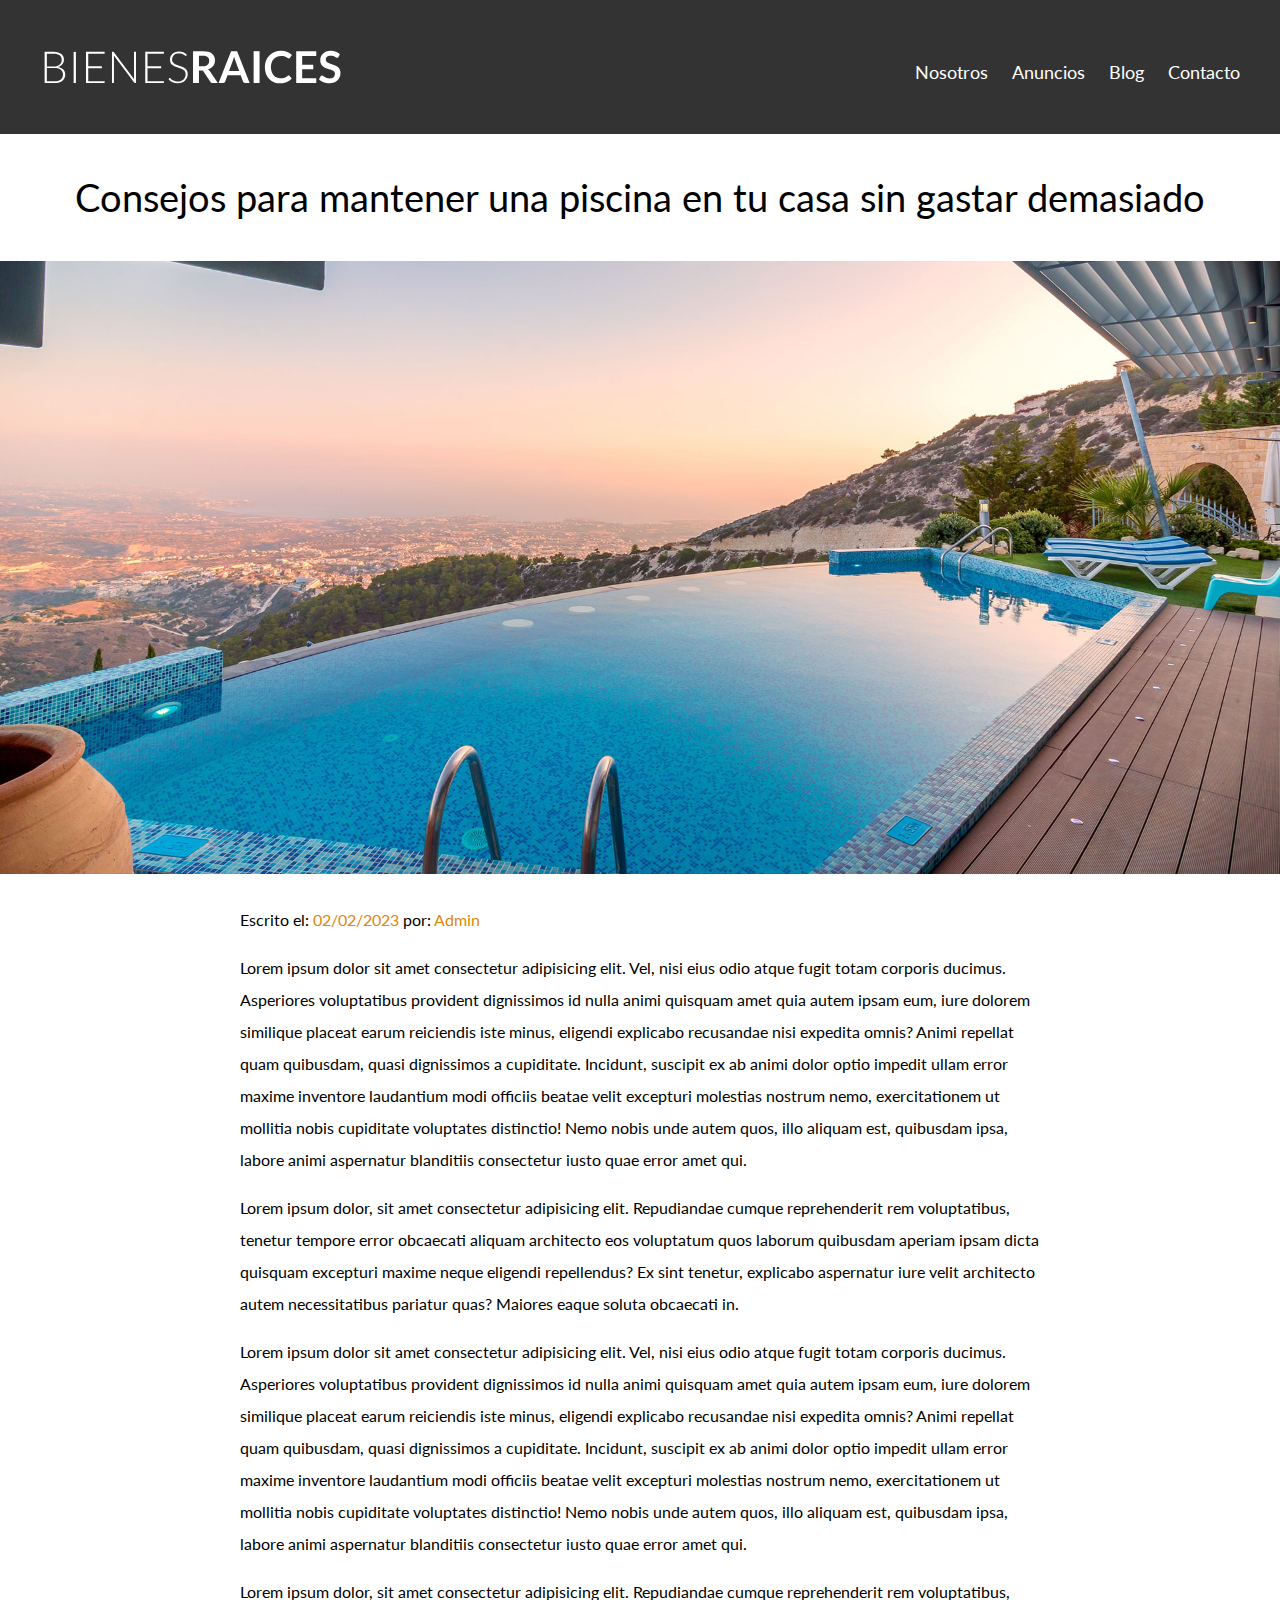
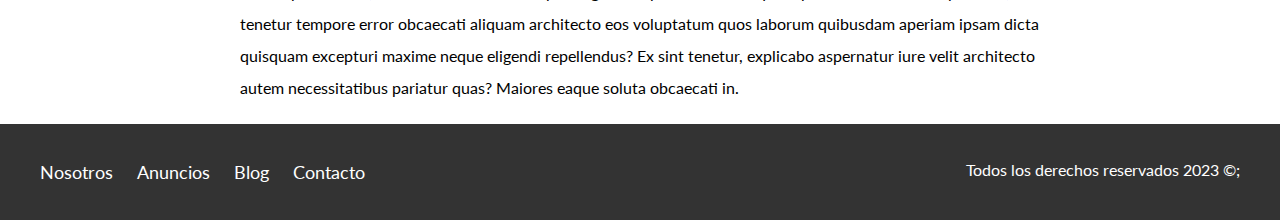
<file: entrada.html>
<!DOCTYPE html>
<html lang="en">

<head>
    <meta charset="UTF-8" />
    <meta http-equiv="X-UA-Compatible" content="IE=edge" />
    <meta name="viewport" content="width=device-width, initial-scale=1.0" />
    <title>Bienes Raices</title>
    <link href="https://fonts.googleapis.com/css2?family=Carter+One&family=Lato:wght@300;400;700;900&family=Press+Start+2P&family=Rubik+Dirt&family=Source+Sans+Pro:ital,wght@0,300;0,400;0,600;1,400&family=Ubuntu:wght@300;400;500;700&display=swap" rel="stylesheet" />
    <link rel="stylesheet" href="css/normalize.css" />
    <link rel="stylesheet" href="css/styles.css" />
</head>

<body>
    <header class="site-header">
        <div class="contenedor contenido-header">
            <div class="barra">
                <a href="/">
                    <img src="img/logo.svg" alt="Logo de Bienes Raices" />
                </a>

                <nav class="navegacion">
                    <a href="nosotros.html">Nosotros</a>
                    <a href="anuncios.html">Anuncios</a>
                    <a href="blog.html">Blog</a>
                    <a href="contacto.html">Contacto</a>
                </nav>
            </div>
        </div>
    </header>

    <h1 class="fw-400 centrar-texto">Consejos para mantener una piscina en tu casa sin gastar demasiado</h1>
    <img src="img/destacada2.jpg" alt="Imagen Principal">

    <main class="contenedor seccion contenido-centrado texto-entrada">

        <p>Escrito el: <span> 02/02/2023 </span> por: <span> Admin </span></p>
       
        <p>Lorem ipsum dolor sit amet consectetur adipisicing elit. Vel, nisi eius odio atque fugit totam corporis ducimus. Asperiores voluptatibus provident dignissimos id nulla animi quisquam amet quia autem ipsam eum, iure dolorem similique placeat earum reiciendis iste minus, eligendi explicabo recusandae nisi expedita omnis? Animi repellat quam quibusdam, quasi dignissimos a cupiditate. Incidunt, suscipit ex ab animi dolor optio impedit ullam error maxime inventore laudantium modi officiis beatae velit excepturi molestias nostrum nemo, exercitationem ut mollitia nobis cupiditate voluptates distinctio! Nemo nobis unde autem quos, illo aliquam est, quibusdam ipsa, labore animi aspernatur blanditiis consectetur iusto quae error amet qui.</p>
        <p>Lorem ipsum dolor, sit amet consectetur adipisicing elit. Repudiandae cumque reprehenderit rem voluptatibus, tenetur tempore error obcaecati aliquam architecto eos voluptatum quos laborum quibusdam aperiam ipsam dicta quisquam excepturi maxime neque eligendi repellendus? Ex sint tenetur, explicabo aspernatur iure velit architecto autem necessitatibus pariatur quas? Maiores eaque soluta obcaecati in.</p>
        <p>Lorem ipsum dolor sit amet consectetur adipisicing elit. Vel, nisi eius odio atque fugit totam corporis ducimus. Asperiores voluptatibus provident dignissimos id nulla animi quisquam amet quia autem ipsam eum, iure dolorem similique placeat earum reiciendis iste minus, eligendi explicabo recusandae nisi expedita omnis? Animi repellat quam quibusdam, quasi dignissimos a cupiditate. Incidunt, suscipit ex ab animi dolor optio impedit ullam error maxime inventore laudantium modi officiis beatae velit excepturi molestias nostrum nemo, exercitationem ut mollitia nobis cupiditate voluptates distinctio! Nemo nobis unde autem quos, illo aliquam est, quibusdam ipsa, labore animi aspernatur blanditiis consectetur iusto quae error amet qui.</p>
        <p>Lorem ipsum dolor, sit amet consectetur adipisicing elit. Repudiandae cumque reprehenderit rem voluptatibus, tenetur tempore error obcaecati aliquam architecto eos voluptatum quos laborum quibusdam aperiam ipsam dicta quisquam excepturi maxime neque eligendi repellendus? Ex sint tenetur, explicabo aspernatur iure velit architecto autem necessitatibus pariatur quas? Maiores eaque soluta obcaecati in.</p>
    </main>



    <footer class="site-footer seccion">
        <div class="contenedor contenedor-footer">
            <nav class="navegacion">
                <a href="nosotros.html">Nosotros</a>
                <a href="anuncios.html">Anuncios</a>
                <a href="blog.html">Blog</a>
                <a href="contacto.html">Contacto</a>
            </nav>

            <p class="copyright">Todos los derechos reservados 2023 &copy;;</p>
        </div>
    </footer>
</body>

</html>
</file>
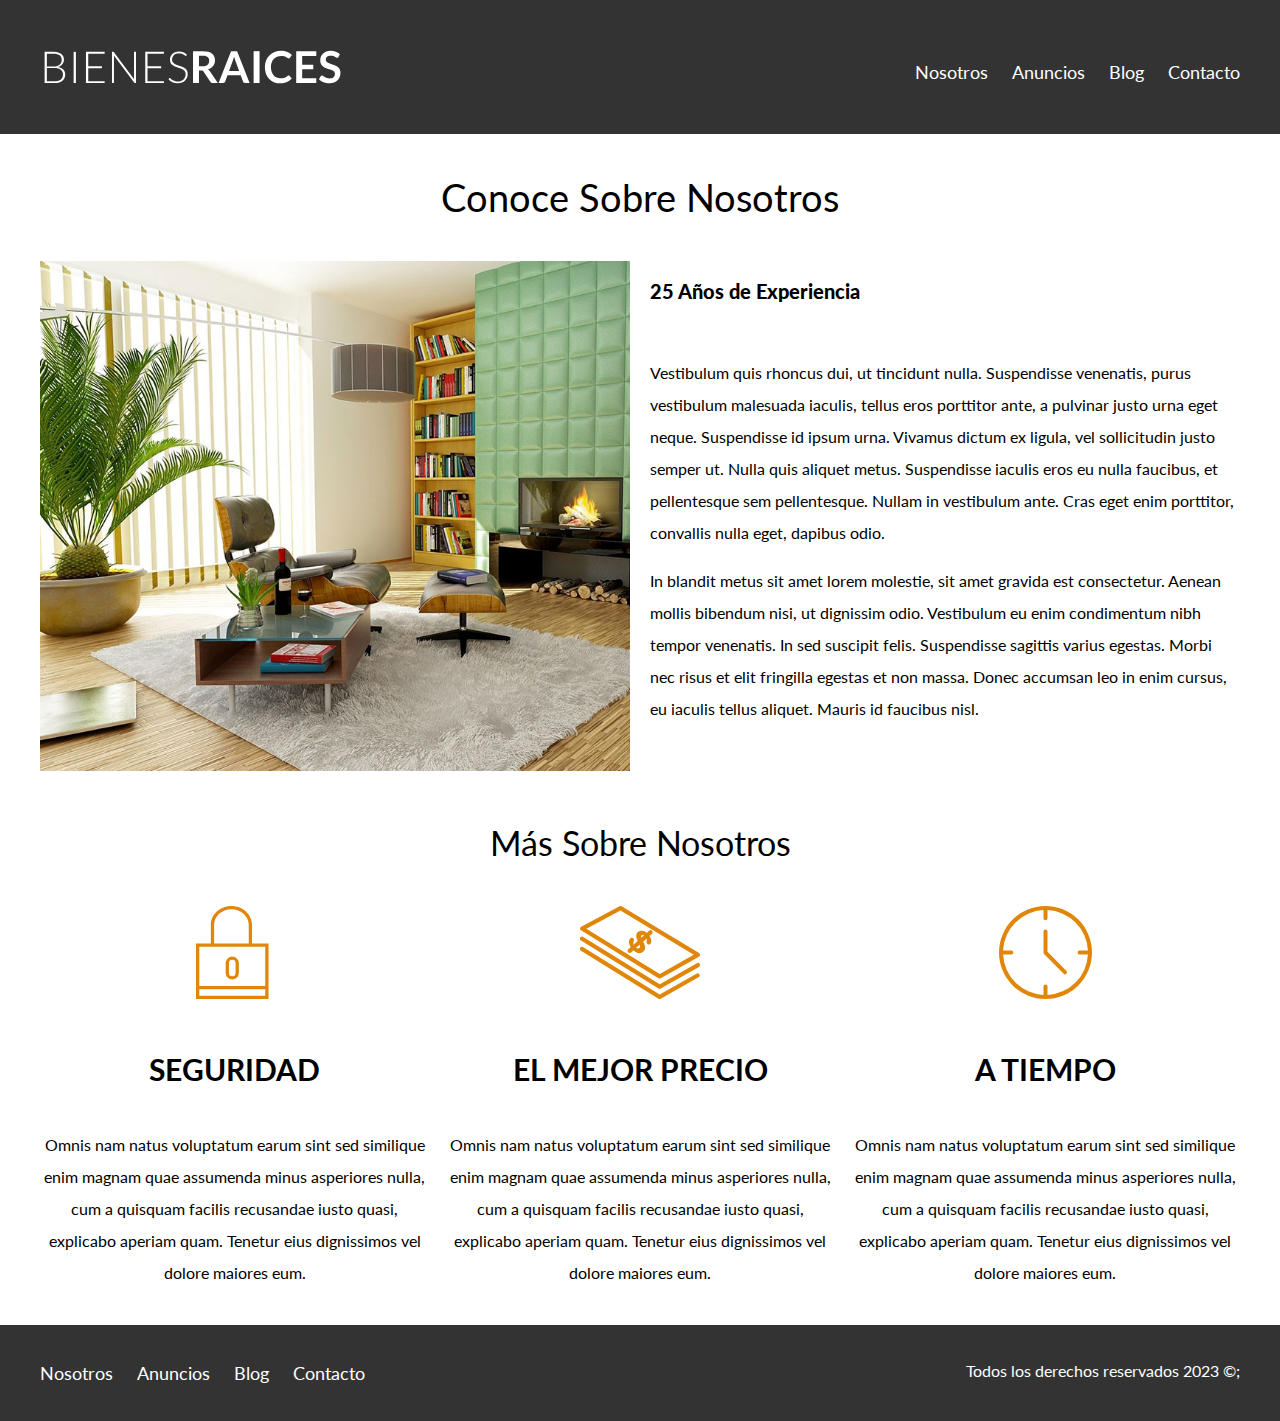
<file: nosotros.html>
<!DOCTYPE html>
<html lang="en">

<head>
    <meta charset="UTF-8" />
    <meta http-equiv="X-UA-Compatible" content="IE=edge" />
    <meta name="viewport" content="width=device-width, initial-scale=1.0" />
    <title>Bienes Raices</title>
    <link
        href="https://fonts.googleapis.com/css2?family=Carter+One&family=Lato:wght@300;400;700;900&family=Press+Start+2P&family=Rubik+Dirt&family=Source+Sans+Pro:ital,wght@0,300;0,400;0,600;1,400&family=Ubuntu:wght@300;400;500;700&display=swap"
        rel="stylesheet" />
    <link rel="stylesheet" href="css/normalize.css" />
    <link rel="stylesheet" href="css/styles.css" />
</head>

<body>
    <header class="site-header">
        <div class="contenedor contenido-header">
            <div class="barra">
                <a href="/">
                    <img src="img/logo.svg" alt="Logo de Bienes Raices" />
                </a>

                <nav class="navegacion">
                    <a href="nosotros.html">Nosotros</a>
                    <a href="anuncios.html">Anuncios</a>
                    <a href="blog.html">Blog</a>
                    <a href="contacto.html">Contacto</a>
                </nav>
            </div>           
        </div>
    </header>

    <main class="contenedor">
        <h1 class="fw-400 centrar-texto">Conoce Sobre Nosotros</h1>

        <div class="contenido-nosotros">
            <div class="imagen">
                <img src="img/nosotros.jpg" alt="Imagen Sobre Nosotros">
            </div>
            <div class="texto-nosotros">
                <blockquote>25 Años de Experiencia</blockquote>

                <p>Vestibulum quis rhoncus dui, ut tincidunt nulla. Suspendisse venenatis, purus vestibulum malesuada iaculis, tellus eros porttitor ante, a pulvinar justo urna eget neque. Suspendisse id ipsum urna. Vivamus dictum ex ligula, vel sollicitudin justo semper ut. Nulla quis aliquet metus. Suspendisse iaculis eros eu nulla faucibus, et pellentesque sem pellentesque. Nullam in vestibulum ante. Cras eget enim porttitor, convallis nulla eget, dapibus odio.</p>

                <p>In blandit metus sit amet lorem molestie, sit amet gravida est consectetur. Aenean mollis bibendum nisi, ut dignissim odio. Vestibulum eu enim condimentum nibh tempor venenatis. In sed suscipit felis. Suspendisse sagittis varius egestas. Morbi nec risus et elit fringilla egestas et non massa. Donec accumsan leo in enim cursus, eu iaculis tellus aliquet. Mauris id faucibus nisl.</p>
            </div>
        </div>
    </main>

    <section class="contenedor seccion">
        <h2 class="fw-400 centrar-texto">Más Sobre Nosotros</h2>

        <div class="iconos-nosotros">
            <div class="icono">
                <img src="img/icono1.svg" alt="Icono Seguridad" />
                <h3>Seguridad</h3>
                <p>
                    Omnis nam natus voluptatum earum sint sed similique enim magnam quae
                    assumenda minus asperiores nulla, cum a quisquam facilis recusandae
                    iusto quasi, explicabo aperiam quam. Tenetur eius dignissimos vel
                    dolore maiores eum.
                </p>
            </div>

            <div class="icono">
                <img src="img/icono2.svg" alt="Icono Mejor Precio" />
                <h3>El Mejor Precio</h3>
                <p>
                    Omnis nam natus voluptatum earum sint sed similique enim magnam quae
                    assumenda minus asperiores nulla, cum a quisquam facilis recusandae
                    iusto quasi, explicabo aperiam quam. Tenetur eius dignissimos vel
                    dolore maiores eum.
                </p>
            </div>

            <div class="icono">
                <img src="img/icono3.svg" alt="Icono a Tiempo" />
                <h3>A Tiempo</h3>
                <p>
                    Omnis nam natus voluptatum earum sint sed similique enim magnam quae
                    assumenda minus asperiores nulla, cum a quisquam facilis recusandae
                    iusto quasi, explicabo aperiam quam. Tenetur eius dignissimos vel
                    dolore maiores eum.
                </p>
            </div>
        </div>
    </section>

    <footer class="site-footer seccion">
        <div class="contenedor contenedor-footer">
            <nav class="navegacion">
                <a href="nosotros.html">Nosotros</a>
                <a href="anuncios.html">Anuncios</a>
                <a href="blog.html">Blog</a>
                <a href="contacto.html">Contacto</a>
            </nav>

            <p class="copyright">Todos los derechos reservados 2023 &copy;;</p>
        </div>
    </footer>
</body>

</html>
</file>
<file: css/styles.css>
html {
    box-sizing: border-box;
    font-size: 62.5%; /** Reset para REMS - 62.5% = 10px de 16px **/ 
}

*, *:before, *:after {
    box-sizing: inherit;
}

body {
    font-family: 'Lato', sans-serif;
    font-size: 1.6rem;
    line-height: 2;
}

/** Globales **/
img {
    max-width: 100%;
}

.contenedor {
    width: 95%;
    max-width: 120rem; /** = 1200px; **/
    margin: 0 auto;
}

h1 {
    font-size: 3.8rem;
}

h2 {
    font-size: 3.4rem;
}

h3 {
    font-size: 3rem;
}

h4 {
    font-size: 2.6rem;
}

/** Utilidades **/
.seccion {
    margin-top: 2rem;
    margin-bottom: 2rem;
}

.fw-400 {
    font-weight: 400;
}

.centrar-texto {
    text-align: center;
}

.d-block {
    display: block!important;
}

.contenido-centrado {
    max-width: 800px;
}

/** Botones **/
.boton {
    color: white;
    font-weight: 700;
    text-decoration: none;
    font-size: 1.8rem;
    padding: 1rem 3rem;
    margin-top: 3rem;
    display: inline-block;
    text-align: center;
    border: none;
    border: none;
    display: block;
    flex: 0 0 100%;
}

@media (min-width: 768px) {
    .boton {
        display: inline-block;
        flex: 0 0 auto;
    }
}

.boton:hover {
    cursor: pointer;
}

.boton-amarillo {
    background-color: #E08709;
}

.boton-verde {
    background-color: #71B100;
}


/** Header **/
.site-header {
    background-color: #333333;
    padding: 1rem 0 3rem 0;
}

.site-header.inicio {
    background-image: url(../img/header.jpg);
    background-position: center center;
    background-size: cover;
    height: 100vh;
    min-height: 60rem;
}

.contenido-header {
    height: 100%;
    display: flex;
    flex-direction: column;
    justify-content: space-between;
    text-align: center;
}

@media (min-width: 768px) {
    .contenido-header{
        text-align: left;
    }
}

.contenido-header h1 {
    color: white;
    padding-bottom: 2rem;
    max-width: 60rem;
    line-height: 2;
}

.barra {    
    padding-top: 3rem;
}

@media (min-width: 768px) {
    .barra {
        display: flex;
        justify-content: space-between;
        align-items: center;
    }
}


/** Navegacion **/
.navegacion a {
    color: white;
    text-decoration: none;
    font-size: 2.2rem;   /** igual a 18px **/    
    display: block;
}

@media (min-width: 768px) {
    .navegacion a {
        display: inline-block;
        font-size: 1.8rem; /** = 18px **/
        margin-right: 2rem;
    }
    .navegacion a:last-of-type {
        margin: 0;
    }
}

.navegacion a:hover {
    color: #71b100;
}


/** Mobile Menu **/
.mobile-menu img {
    width: 5rem;
}
@media (min-width: 768px) {
    .mobile-menu {
        display: none;
    }
}
.navegacion:target {
    display: block;
}
.navegacion {
    display: none;
}
@media (min-width: 768px) {
    .navegacion {
        display: block;
    }
}


/** Iconos Nosotros **/
@media (min-width: 768px) {
    .iconos-nosotros {
        display: flex;
        justify-content: space-between;
    }
}

.icono {   
    text-align: center;
}

@media (min-width: 768px) {
    .icono {
        flex-basis: calc(33.3% - 1rem);
    }
}

.icono h3 {
    text-transform: uppercase;
}


/** Anuncios **/
@media (min-width: 768px) {
    .contenedor-anuncios{
        display: flex;
        justify-content: space-between;
        flex-wrap: wrap;
    }
}

.anuncio {    
    border: 1px solid #B5B5B5;
    background-color: #F5F5F5;
    margin-bottom: 2rem;
}

@media (min-width: 768px) {
    .anuncio {
        flex: 0 0 calc(33.3% - 1rem);
    }
}

.contenido-anuncio {
    padding: 2rem;
}

.contenido-anuncio h3,
.contenido-anuncio p {
    margin: 0;
}

.precio {
    color: #71b100;
    font-weight: 700;
}

.iconos-caracteristicas {
    list-style: none;
    padding: 0;
    display: flex;
    justify-content: space-evenly;
    flex: 1;
    max-width: 500px;
}

.iconos-caracteristicas li {
    /*flex: 1;*/
    display: flex;
}

.iconos-caracteristicas li img {
    margin-right: 2rem;
}

.ver-todas {
    display: flex;
    justify-content: flex-end;   
}

/** Contacto Home **/
.imagen-contacto {
    background-image: url(../img/encuentra.jpg);
    background-position: center center;
    background-size: cover;
    height: 40rem;
    display: flex;
    align-items: center;
}

.contenido-contacto {
    flex: 0 0 95%;
    color: white;
}

.contenido-contacto p {
    font-size: 1.8rem;
}

/** Sección Inferior **/
@media (min-width: 768px) {
    .seccion-inferior {
        display: flex;
        justify-content: space-between;
    }
    .seccion-inferior .blog {
        flex-basis: 60%;
    }
    .seccion-inferior .testimoniales {
        flex-basis: calc(40% - 2rem);
    }
}

.entrada-blog {    
    margin-bottom: 2rem;
}

@media (min-width: 768px) {
    .entrada-blog {
        display: flex;
        justify-content: space-between;
    }
}

.entrada-blog:last-of-type {
    margin-bottom: 0;
}

@media (min-width: 768px) {
    .entrada-blog .imagen {
        flex-basis: 40%;
    }
    .entrada-blog .texto-entrada {
        flex-basis: calc(60% - 3rem);
    }
}

.texto-entrada a {
    color: black;
    text-decoration: none;
}

.texto-entrada h4 {
    margin: 0;
    line-height: 1.4;
}

.texto-entrada h4::after {
    content: ' ';
    display: block;
    width: 15rem;
    height: 0.5rem;
    background-color: #71B100;
    margin-top: 1rem;
}

.texto-entrada span {
    color: #E08709;
}

/** Testimoniales **/
.testimonial {
    background-color: #71B100;
    font-size: 2.4rem;
    padding: 2rem;
    color: white;
    border-radius: 2rem;
}

.testimonial p {
    text-align: right;
}

.testimonial blockquote::before {
    content: ' ';
    background-image: url(../img/comilla.svg);
    width: 4rem;
    height: 4rem;
    position: absolute;
    left: -2rem;
}

.testimonial blockquote {
    position: relative;
    padding-left: 5rem;
    font-weight: 400;
}

/** Footer **/
.site-footer {
    background-color: #333333;
    margin: 0;
}

.contenedor-footer {
    padding: 3rem 0;
    text-align: center;
}
@media (min-width: 768px) {
    .contenedor-footer {
        display: flex;
        justify-content: space-between;
    }
}

.site-footer nav {
    display: none;
}
@media (min-width: 768px) {
    .site-footer nav {
        display: block;
    }
}

.copyright {
    margin: 0;
    color: white;
}

/** INTERNAS **/
/** Nosotros **/
@media (min-width: 768px) {
    .contenido-nosotros {
        display: grid;
        grid-template-columns: repeat(2, 1fr);
        grid-column-gap: 2rem;
    }
}

.texto-nosotros blockquote {
    font-weight: 900;
    font-size: 2rem;
    margin: 0;
    padding: 1rem 0 3rem 0;
}

/** Anuncio **/
.resumen-propiedad {
    display: flex;
    justify-content: space-between;
    align-items: center;
}

/** Contacto **/
/* .container {
    display: flex;
    justify-content: center;
    align-items: center;
}

.container fieldset {
    width: 60%;
    
} */

.contacto p {
    font-size: 1.5rem;
    color: #4f4f4f;
    margin: 2rem 0 0 0;
}

legend {
    font-size: 2rem;
    color: #4f4f4f;
}

label {
    display: block;
    font-weight: 700;
    text-transform: uppercase;
}

input:not([type="submit"]),
textarea,
select {
    padding: 1rem;
    display: block;
    width: 100%;
    background-color: #E1E1E1;
    margin-bottom: 2rem;
    border: none;
    border-radius: .8rem;
}

input[type="radio"]{
    width: auto;
    margin: 0;
}

/* input[type="submit"]{
    margin-left: 60.5rem;
} */

select {
    -webkit-appearance: none;
    appearance: none;
}

textarea {
    height: 20rem;
}

.forma-contacto {
    max-width: 30rem;
    display: flex;
    justify-content: space-between;
    align-items: center;
}
</file>
